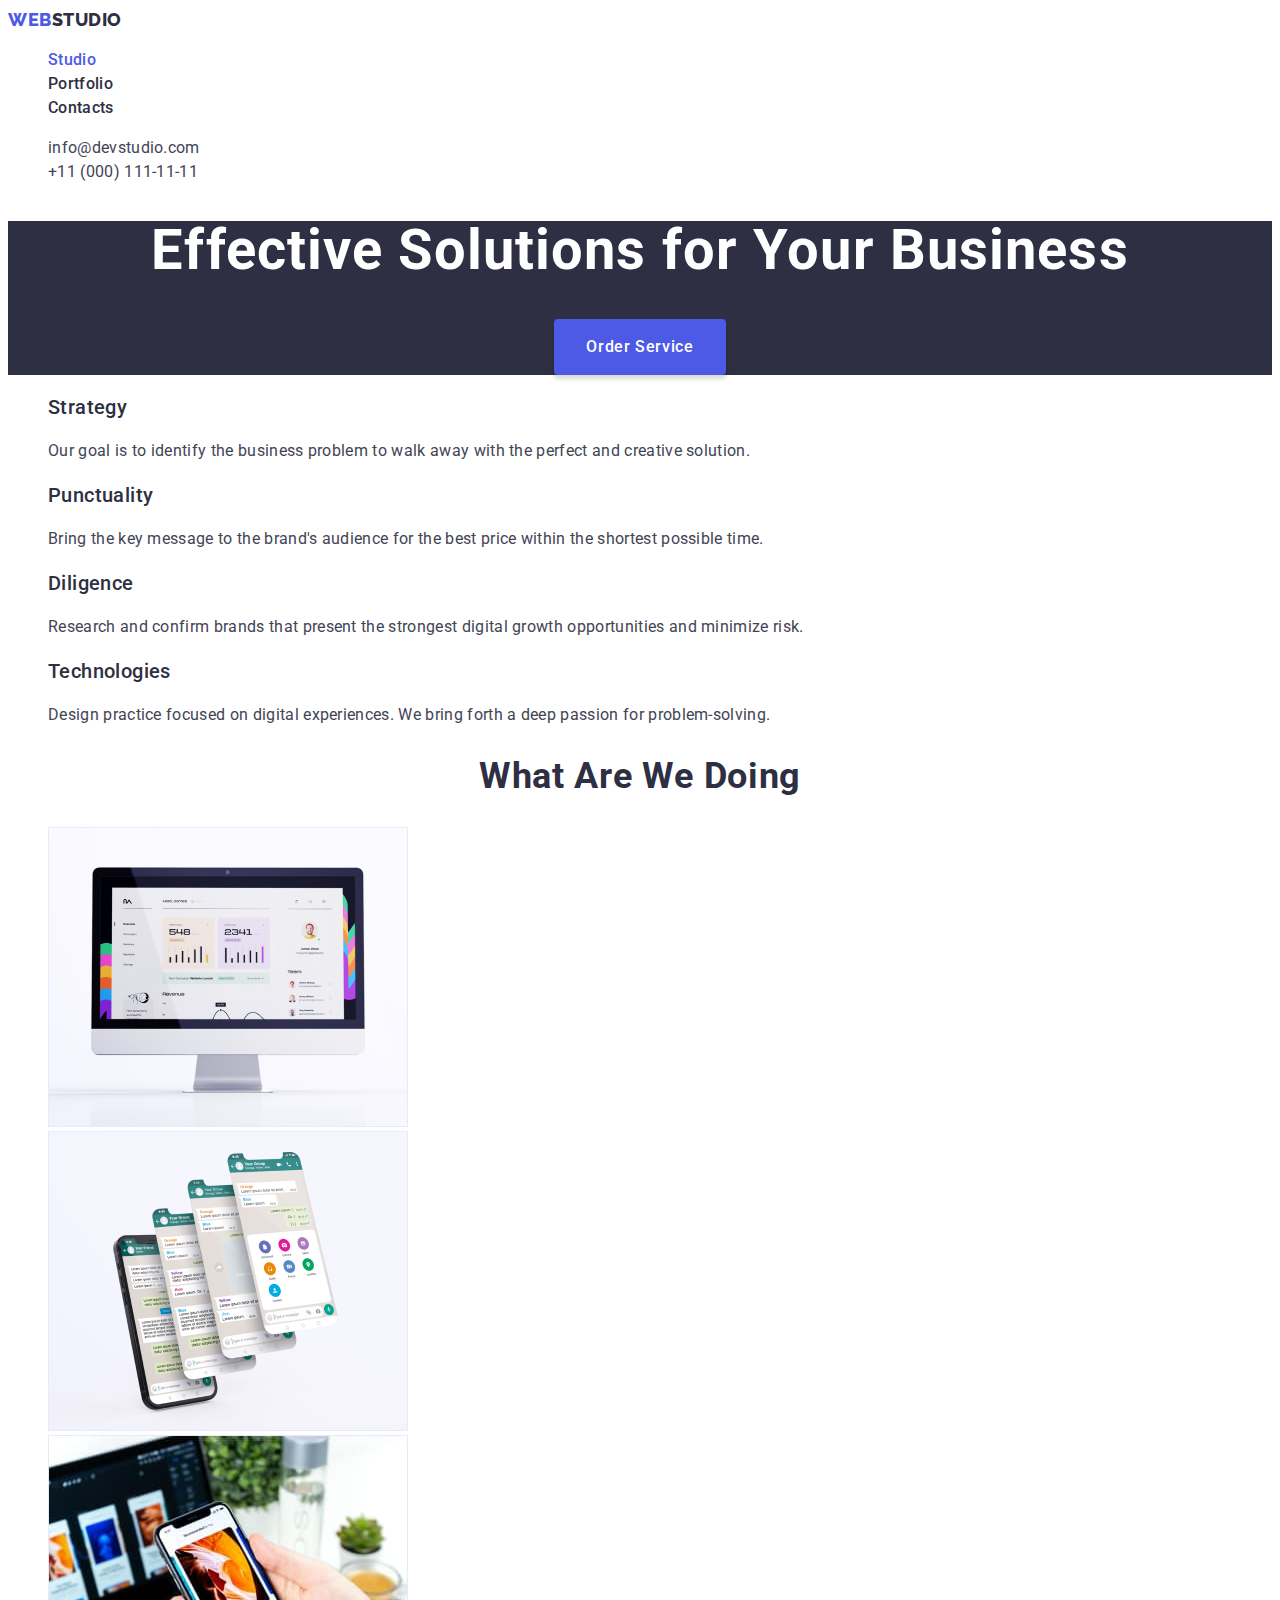
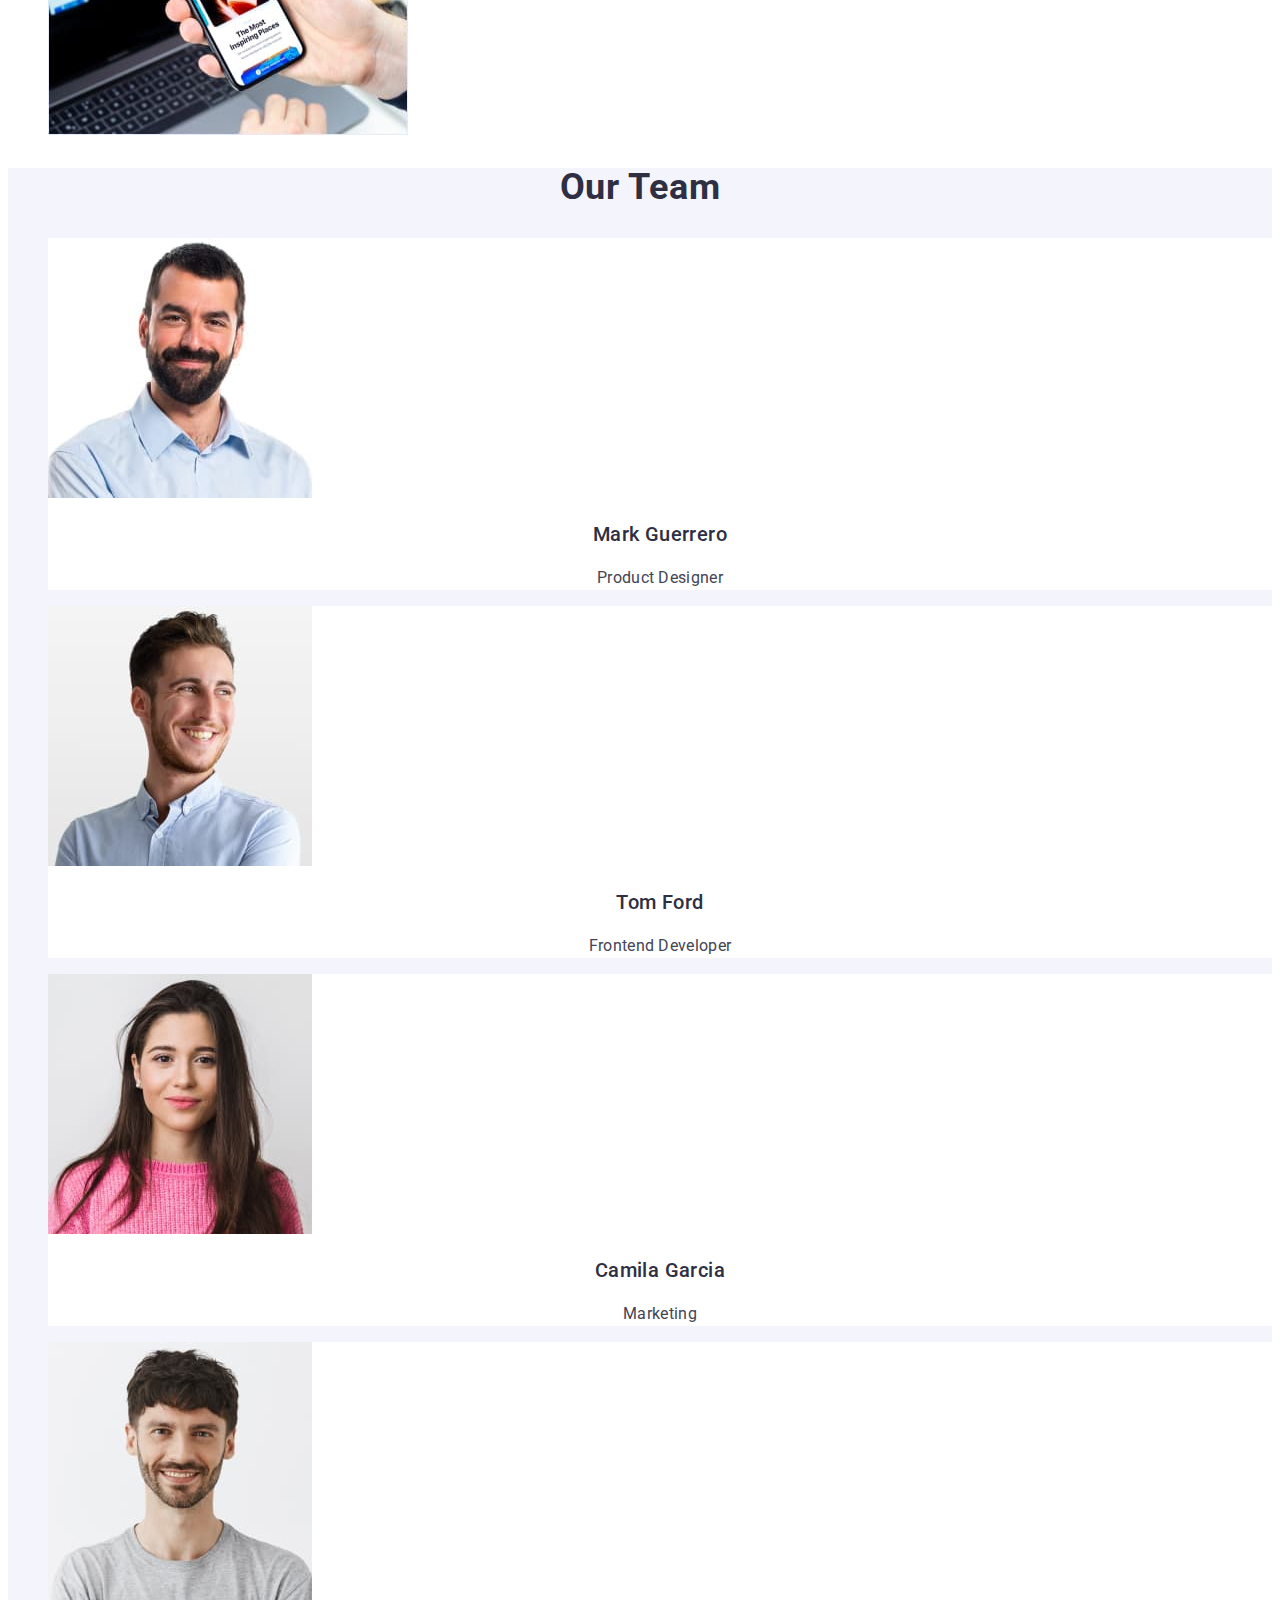
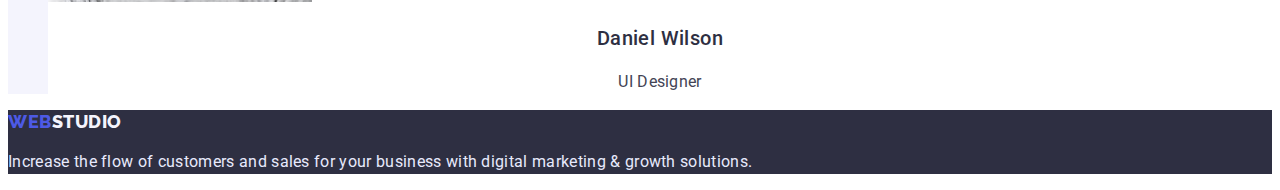
<file: index.html>
<!DOCTYPE html>
<html lang="en">
  <head>
    <meta charset="UTF-8" />
    <meta http-equiv="X-UA-Compatible" content="IE=edge" />
    <meta name="viewport" content="width=device-width, initial-scale=1.0" />
    <title>Document</title>
    <link rel="preconnect" href="https://fonts.googleapis.com" />
    <link rel="preconnect" href="https://fonts.gstatic.com" crossorigin />
    <link
      href="https://fonts.googleapis.com/css2?family=Raleway:wght@800&family=Roboto:wght@400;500;700;900&display=swap"
      rel="stylesheet"
    />
    <link rel="stylesheet" href="./css/styles.css" />
  </head>
  <body>
    <!-- header -->
    <header>
      <nav class="navigation">
        <!-- logo -->
        <a href="./index.html" class="logo"
          ><span class="logo-web">Web</span>studio</a
        >
        <!-- nagivation list -->
        <ul class="nav list">
          <li><a href="./index.html" class="nav active">Studio</a></li>
          <li><a href="./portfolio.html" class="nav">Portfolio</a></li>
          <li><a href="" class="nav">Contacts</a></li>
        </ul>
      </nav>

      <address>
        <ul class="contact list">
          <li>
            <a href="mailto:info@devstudio.com" class="contact"
              >info@devstudio.com</a
            >
          </li>
          <li>
            <a href="tel:+110001111111" class="contact">+11 (000) 111-11-11</a>
          </li>
        </ul>
      </address>
    </header>
    <main>
      <!-- hero section -->
      <section class="hero-section">
        <h1 class="hero-title">Effective Solutions for Your Business</h1>
        <button type="button" class="hero button">Order Service</button>
      </section>
      <!-- advantages section -->
      <section class="features">
        <h2 class="visually-hidden">Our Advantages</h2>
        <ul class="list">
          <li class="feature">
            <h3 class="feature-title">Strategy</h3>
            <p class="feature-description">
              Our goal is to identify the business problem to walk away with the
              perfect and creative solution.
            </p>
          </li>
          <li class="feature">
            <h3 class="feature-title">Punctuality</h3>
            <p class="feature-description">
              Bring the key message to the brand's audience for the best price
              within the shortest possible time.
            </p>
          </li>
          <li class="feature">
            <h3 class="feature-title">Diligence</h3>
            <p class="feature-description">
              Research and confirm brands that present the strongest digital
              growth opportunities and minimize risk.
            </p>
          </li>
          <li class="feature">
            <h3 class="feature-title">Technologies</h3>
            <p class="feature-description">
              Design practice focused on digital experiences. We bring forth a
              deep passion for problem-solving.
            </p>
          </li>
        </ul>
      </section>
      <!-- work section -->
      <section class="activities">
        <h2 class="work-title">What Are We Doing</h2>
        <ul class="list">
          <li class="image">
            <img src="./images/img1.jpg" alt="computer" width="360" />
          </li>
          <li>
            <img src="./images/img2.jpg" alt="screen_slideshow" width="360" />
          </li>
          <li>
            <img src="./images/img3.jpg" alt="phone" width="360" />
          </li>
        </ul>
      </section>
      <!-- team section -->
      <section class="team">
        <h2 class="team-title">Our Team</h2>
        <ul class="list">
          <li class="worker">
            <img src="./images/workers/mark.jpg" alt="mark" width="264" />
            <h3 class="name">Mark Guerrero</h3>
            <p class="process">Product Designer</p>
          </li>
          <li class="worker">
            <img src="./images/workers/tom.jpg" alt="tom" width="264" />
            <h3 class="name">Tom Ford</h3>
            <p class="process">Frontend Developer</p>
          </li>
          <li class="worker">
            <img src="./images/workers/camila.jpg" alt="camila" width="264" />
            <h3 class="name">Camila Garcia</h3>
            <p class="process">Marketing</p>
          </li>
          <li class="worker">
            <img src="./images/workers/daniel.jpg" alt="daniel" width="264" />
            <h3 class="name">Daniel Wilson</h3>
            <p class="process">UI Designer</p>
          </li>
        </ul>
      </section>
    </main>
    <!-- footer -->
    <footer class="footer">
      <a href="./index.html" class="logo light"
        ><span class="logo-web">Web</span>studio</a
      >
      <p class="footer-description">
        Increase the flow of customers and sales for your business with digital
        marketing & growth solutions.
      </p>
    </footer>
  </body>
</html>
</file>
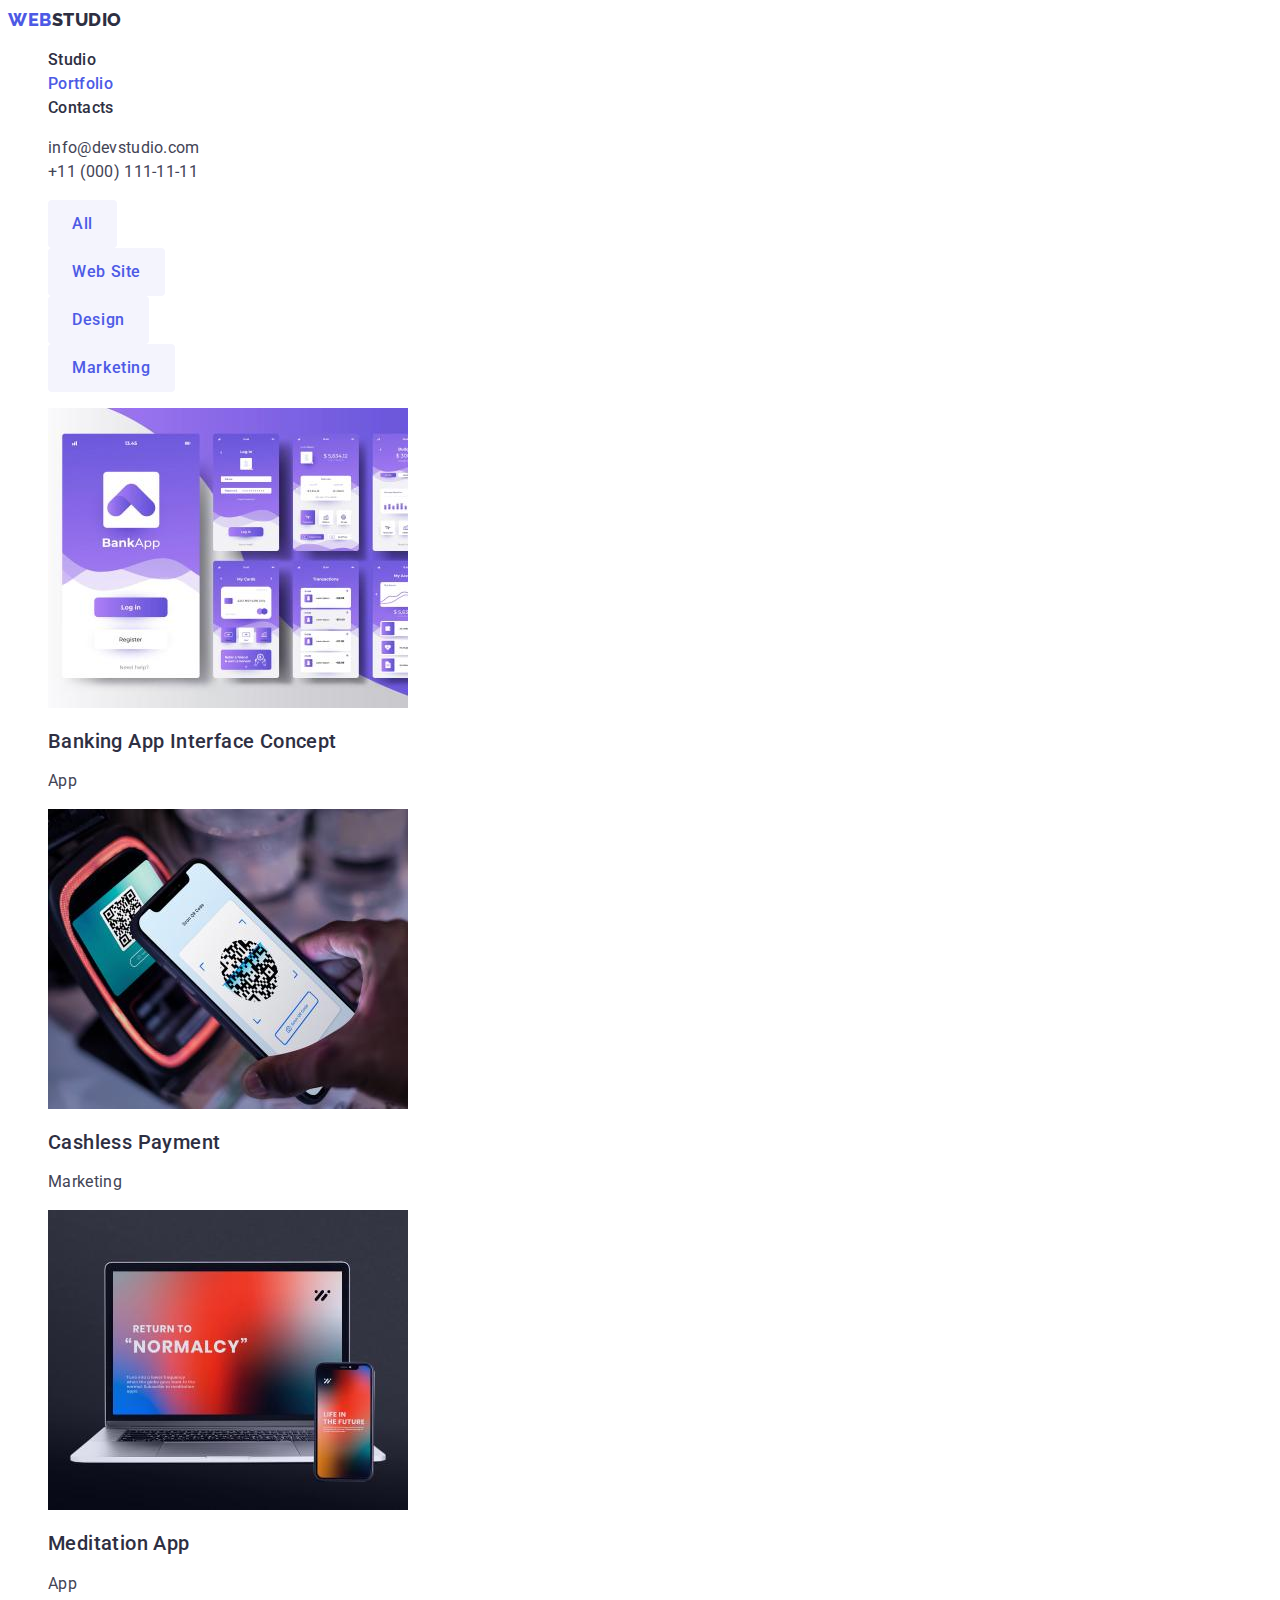
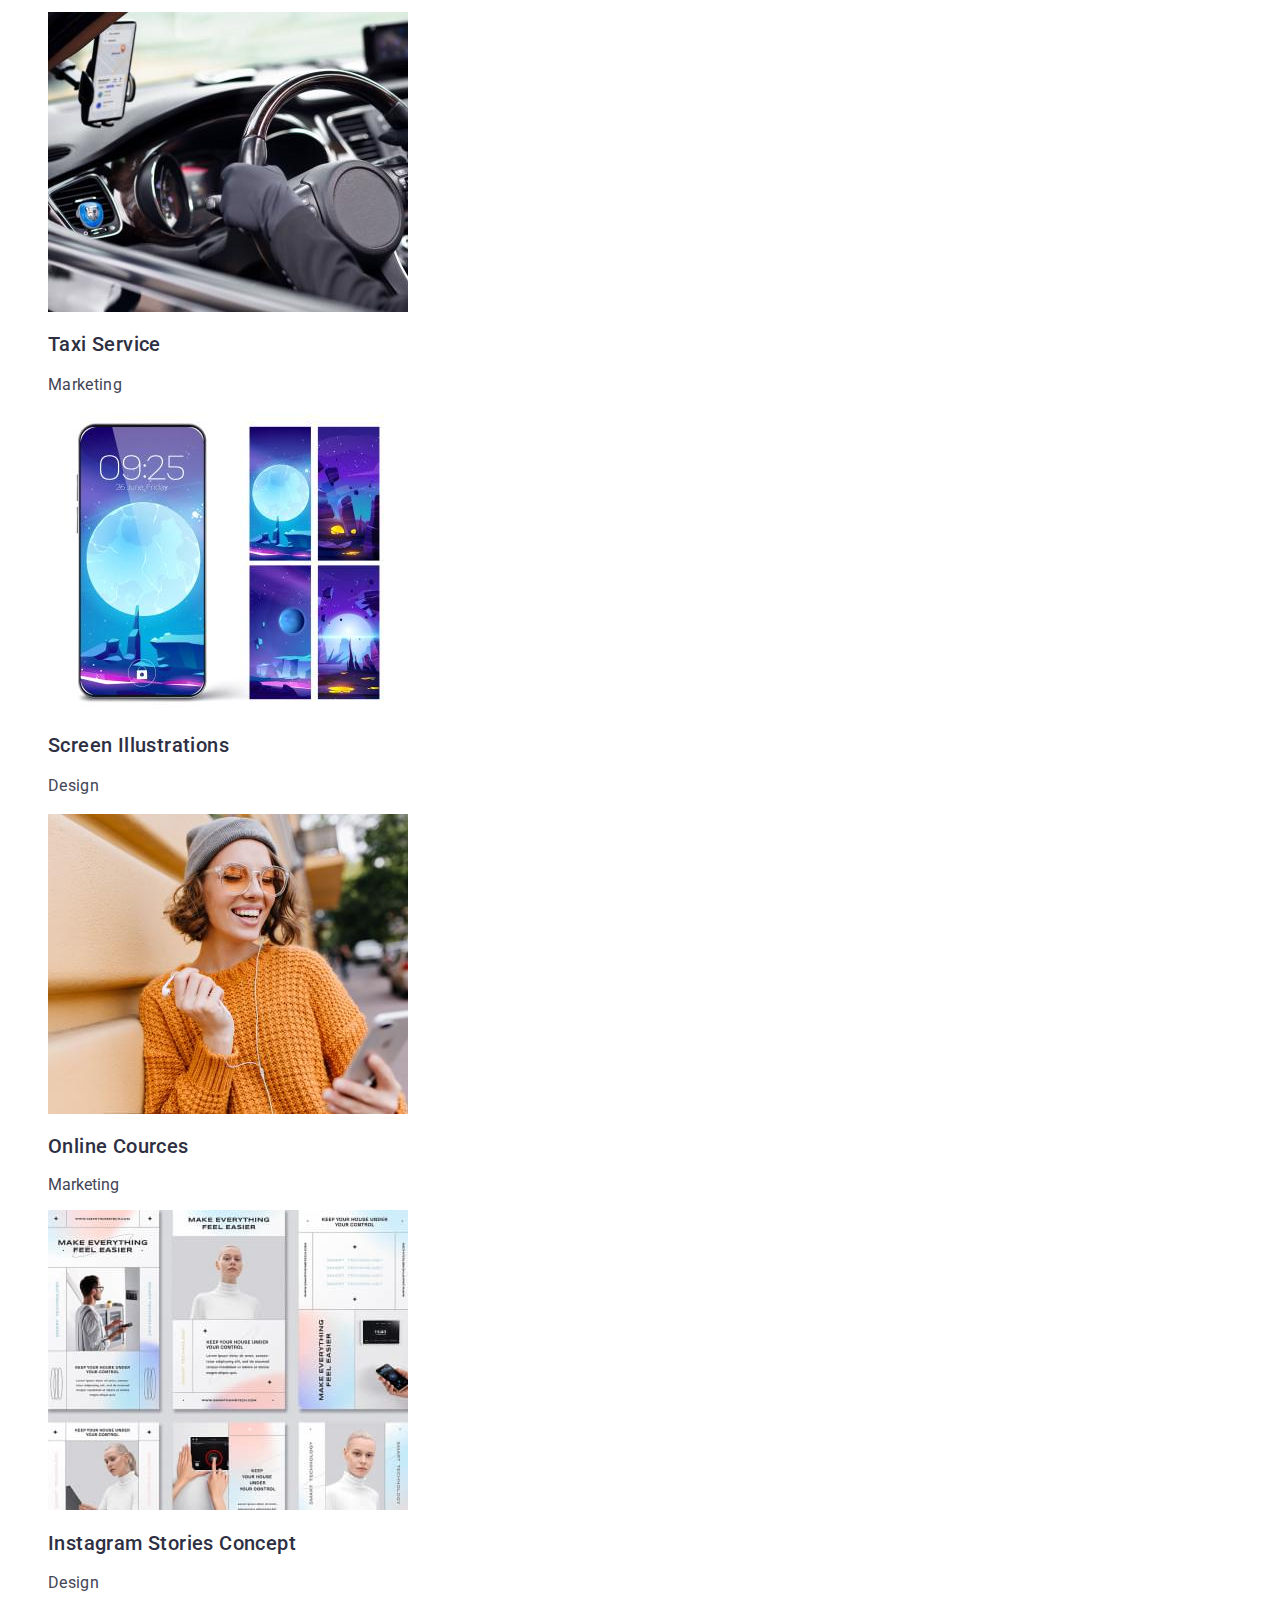
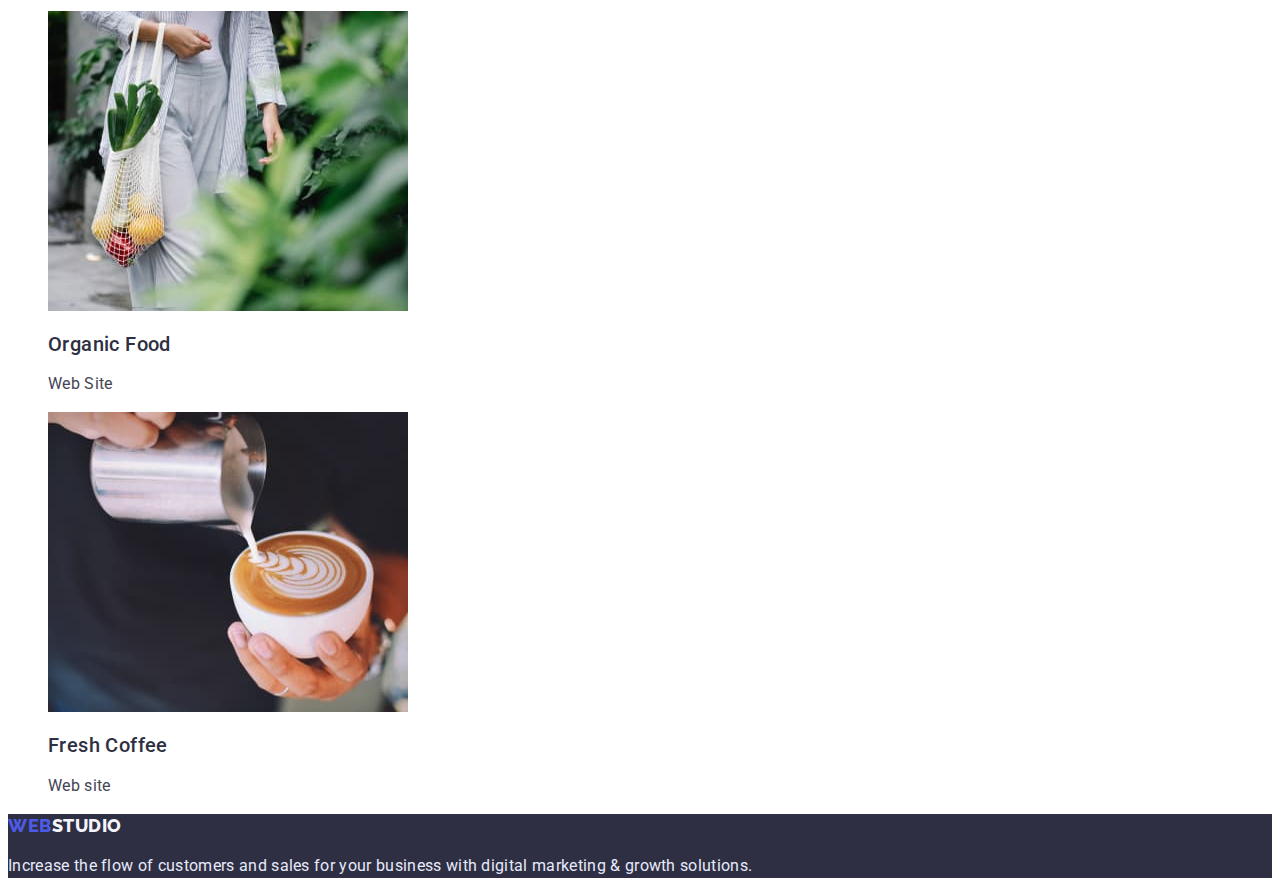
<file: portfolio.html>
<!DOCTYPE html>
<html lang="en">
  <head>
    <meta charset="UTF-8" />
    <meta http-equiv="X-UA-Compatible" content="IE=edge" />
    <meta name="viewport" content="width=device-width, initial-scale=1.0" />
    <title>Document</title>
    <link rel="preconnect" href="https://fonts.googleapis.com" />
    <link rel="preconnect" href="https://fonts.gstatic.com" crossorigin />
    <link
      href="https://fonts.googleapis.com/css2?family=Raleway:wght@800&family=Roboto:wght@400;500;700;900&display=swap"
      rel="stylesheet"
    />
    <link rel="stylesheet" href="./css/styles.css" />
  </head>
  <body>
    <header>
      <nav class="navigation">
        <!-- logo -->
        <a href="./index.html" class="logo"
          ><span class="logo-web">Web</span>studio</a
        >
        <!-- nagivation list -->
        <ul class="nav list">
          <li><a href="./index.html" class="nav">Studio</a></li>
          <li><a href="./portfolio.html" class="nav active">Portfolio</a></li>
          <li><a href="" class="nav">Contacts</a></li>
        </ul>
      </nav>

      <address>
        <ul class="contact list">
          <li>
            <a href="mailto:info@devstudio.com" class="contact"
              >info@devstudio.com</a
            >
          </li>
          <li>
            <a href="tel:+110001111111" class="contact">+11 (000) 111-11-11</a>
          </li>
        </ul>
      </address>
    </header>
    <main>
      <!-- filter and examples -->
      <section class="portfolio">
        <h1 class="visually-hidden">Portfolio</h1>
        <ul class="list">
          <li>
            <button type="button" class="button-filter button">All</button>
          </li>
          <li>
            <button type="button" class="button-filter button">Web Site</button>
          </li>
          <li>
            <button type="button" class="button-filter button">Design</button>
          </li>
          <li>
            <button type="button" class="button-filter button">
              Marketing
            </button>
          </li>
        </ul>
        <ul class="list">
          <li class="work">
            <img
              src="./images/portfolio/portfolio1.jpg"
              alt="banking app"
              width="360"
            />
            <h2 class="example-title">Banking App Interface Concept</h2>
            <p class="example-type">App</p>
          </li>
          <li class="work">
            <img
              src="./images/portfolio/portfolio2.jpg"
              alt="cashless payment"
              width="360"
            />
            <h2 class="example-title">Cashless Payment</h2>
            <p class="example-type">Marketing</p>
          </li>
          <li class="work">
            <img
              src="./images/portfolio/portfolio3.jpg"
              alt="meditation app"
              width="360"
            />
            <h2 class="example-title">Meditation App</h2>
            <p class="example-type">App</p>
          </li>
          <li class="work">
            <img
              src="./images/portfolio/portfolio4.jpg"
              alt="taxi service"
              width="360"
            />
            <h2 class="example-title">Taxi Service</h2>
            <p class="example-type">Marketing</p>
          </li>
          <li class="work">
            <img
              src="./images/portfolio/portfolio5.jpg"
              alt="screen illustrations"
              width="360"
            />
            <h2 class="example-title">Screen Illustrations</h2>
            <p class="example-type">Design</p>
          </li>
          <li class="work">
            <img
              src="./images/portfolio/portfolio6.jpg"
              alt="online cources"
              width="360"
            />
            <h2 class="example-title">Online Cources</h2>
            <p>Marketing</p>
          </li>
          <li class="work">
            <img
              src="./images/portfolio/portfolio7.jpg"
              alt="insta stories concept"
              width="360"
            />
            <h2 class="example-title">Instagram Stories Concept</h2>
            <p class="example-type">Design</p>
          </li>
          <li class="work">
            <img
              src="./images/portfolio/portfolio8.jpg"
              alt="organic food"
              width="360"
            />
            <h2 class="example-title">Organic Food</h2>
            <p class="example-type">Web Site</p>
          </li>
          <li class="work">
            <img
              src="./images/portfolio/portfolio9.jpg"
              alt="fresh coffee"
              width="360"
            />
            <h2 class="example-title">Fresh Coffee</h2>
            <p class="example-type">Web site</p>
          </li>
        </ul>
      </section>
    </main>
    <!-- footer -->
    <footer class="footer">
      <a href="./index.html" class="logo light"
        ><span class="logo-web">Web</span>studio</a
      >
      <p class="footer-description">
        Increase the flow of customers and sales for your business with digital
        marketing & growth solutions.
      </p>
    </footer>
  </body>
</html>
</file>
<file: css/styles.css>
/* колір тексту (найбільше) + phone mail #434455  */
/* заголовки #2E2F42 */
/* h1 #FFFFFF */
/* order service + buttons portfolio #4D5AE5 */
/* hover buttons portfolio #404BBF */
/* footer text #E7E9FC */
/* footer logo #F4F4FD */

:root {
  --primary-text-color: #434455;
  --title-text-color: #2e2f42;
  --hover-focus-color: #404bbf;
  --accent-color: #e7e9fc;
  --buttons-bgc-color: rgba(77, 90, 229, 1);
  --lightmode-color: #f4f4fd;
  --hover-button-color: rgba(64, 75, 191, 1);
  --white: #ffffff;
  --black: #000000;
}
/* index.html */
body {
  font-family: "Roboto", sans-serif;

  background-color: var(--white);
  color: var(--primary-text-color);
}
.visually-hidden {
  position: absolute;
  white-space: nowrap;
  width: 1px;
  height: 1px;
  overflow: hidden;
  border: 0;
  padding: 0;
  clip: rect(0 0 0 0);
  clip-path: inset(50%);
  margin: -1px;
}
/* logo */
.logo {
  text-decoration: none;
  font-family: "Raleway", sans-serif;
  font-weight: 800;
  font-size: 18px;
  line-height: 1.33;
  text-transform: uppercase;
  letter-spacing: 0.03em;

  color: var(--title-text-color);
}

.logo-web {
  color: var(--buttons-bgc-color);
}
/* list */
.list {
  list-style-type: none;
}
/* navigation */

.nav {
  font-size: 16px;
  font-weight: 500;
  line-height: 1.5;
  letter-spacing: 0.02em;
  text-decoration: none;

  color: var(--title-text-color);
}
.nav:hover,
.nav:focus {
  color: var(--hover-focus-color);
}
.nav .active {
  color: var(--buttons-bgc-color);
}
.contact {
  color: var(--primary-text-color);
  font-size: 16px;
  font-style: normal;
  line-height: 1.5;
  letter-spacing: 0.02em;
  text-decoration: none;
}
.contact:hover,
.contact:focus {
  color: var(--hover-focus-color);
}
/* hero */
.hero-section {
  background-color: var(--title-text-color);
}
.hero-title {
  color: var(--white);
  font-size: 56px;
  line-height: 1.07;
  text-align: center;
  letter-spacing: 0.02em;
}
.button {
  font-family: inherit;
  cursor: pointer;
  border-radius: 4px;
  letter-spacing: 0.04em;
  border: none;
  display: flex;
  align-items: center;
  justify-content: center;
}
.button.hero {
  font-size: 16px;
  font-weight: 500;
  line-height: 1.5;
  background-color: var(--buttons-bgc-color);
  color: var(--white);
  box-shadow: 0px 4px 4px rgba(0, 0, 0, 0.15);
  margin: 0 auto;

  padding: 16px 32px;
}
.hero:hover,
.hero:focus {
  background-color: var(--hover-button-color);
}
.feature-title {
  font-size: 20px;
  font-weight: 500;
  line-height: 1.2;
  letter-spacing: 0.02em;
  color: var(--title-text-color);
}
.feature-description {
  font-size: 16px;
  line-height: 1.5;
  letter-spacing: 0.02em;
  color: var(--primary-text-color);
}
/* work */
.work-title {
  font-size: 36px;
  line-height: 1.11;
  letter-spacing: 0.02em;
  color: var(--title-text-color);

  text-align: center;
  text-transform: capitalize;
}
.worker {
  background-color: var(--white);
}
/* team */
.team {
  background-color: var(--lightmode-color);
}
.team-title {
  font-size: 36px;
  line-height: 1.11;
  letter-spacing: 0.02em;
  color: var(--title-text-color);

  text-align: center;
  text-transform: capitalize;
}
.name {
  font-size: 20px;
  font-weight: 500;
  line-height: 1.2;
  letter-spacing: 0.02em;
  color: var(--title-text-color);

  text-align: center;
}
.process {
  font-size: 16px;
  line-height: 1.5;
  letter-spacing: 0.02em;
  color: var(--primary-text-color);

  text-align: center;
}
/* footer */
.footer {
  background-color: var(--title-text-color);
}
.logo.light {
  color: var(--lightmode-color);
}
.footer-description {
  font-size: 16px;
  line-height: 1.5;
  letter-spacing: 0.02em;
  color: var(--accent-color);
}

/* portfolio.html */
/* filter */
.button-filter {
  font-weight: 500;
  font-size: 16px;
  line-height: 1.5;

  padding: 12px 24px;

  border-color: var(--accent-color);
  background-color: var(--lightmode-color);
  color: var(--buttons-bgc-color);
}
.button-filter:hover,
.button-filter:focus {
  background-color: var(--hover-focus-color);
  color: var(--white);
}
/* examples */
.example-title {
  font-size: 20px;
  line-height: 1.2;
  font-weight: 500;
  letter-spacing: 0.02em;
  color: var(--title-text-color);
}
.example-type {
  font-size: 16px;
  line-height: 1.5;
  letter-spacing: 0.02em;
  color: var(--primary-text-color);
}
</file>
